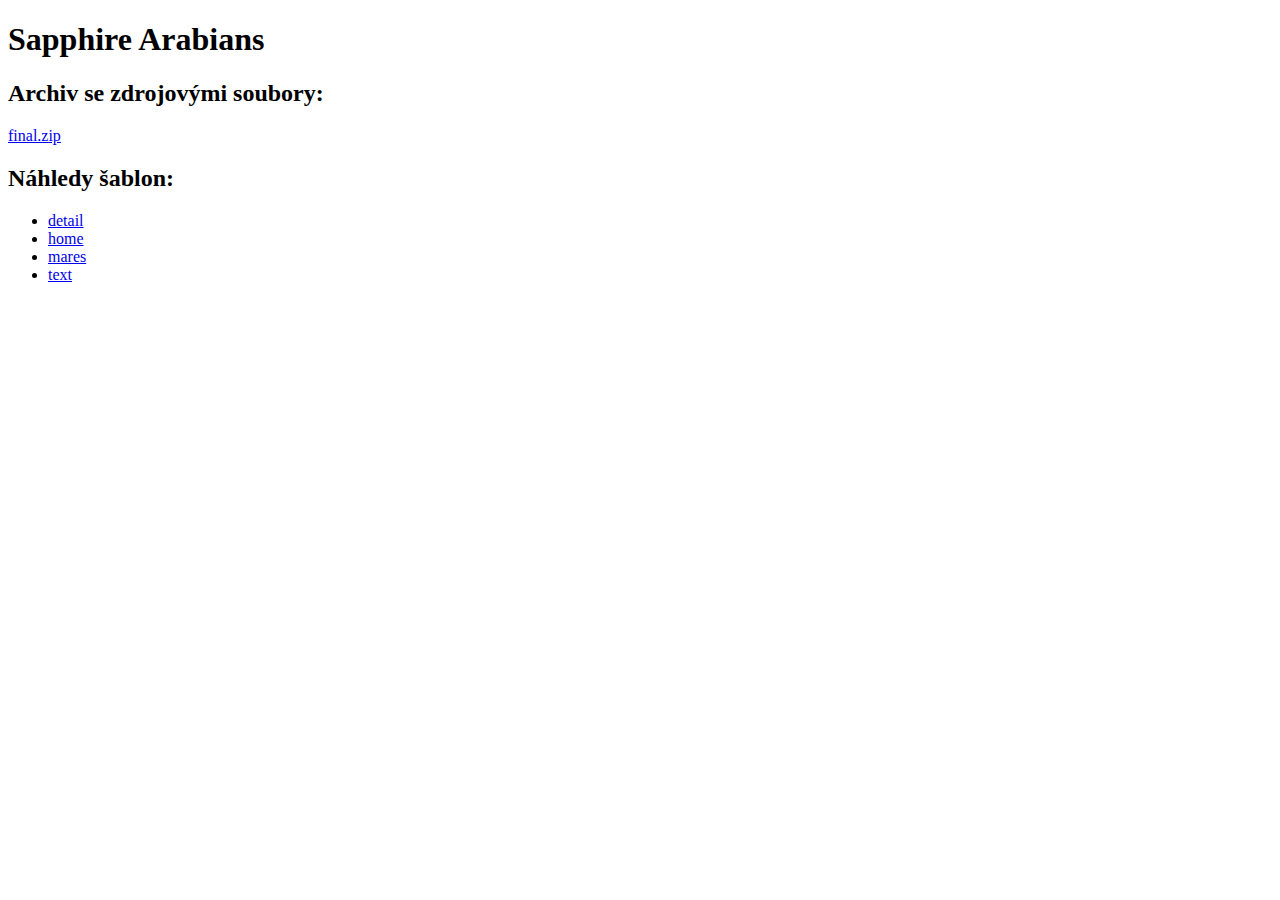
<file: index.html>
<!DOCTYPE html>
<html lang="cs">
	<head>
		<meta charset="utf-8" />
		<title>Sapphire Arabians</title>
		<meta name="description" content="" />
		<meta name="keywords" content="" />
		<meta name="author" content="" />
		<meta name="robots" content="noindex,nofollow" />
	</head>
	<body>
	
<h1>Sapphire Arabians</h1>

<h2>Archiv se zdrojovými soubory:</h2>
<a href="final.zip">final.zip</a>

<h2>Náhledy šablon:</h2>
<ul>
<li><a href="detail.html">detail</a></li>
<li><a href="home.html">home</a></li>
<li><a href="mares.html">mares</a></li>
<li><a href="text.html">text</a></li>
</ul>
		
	</body>
</html>
</file>
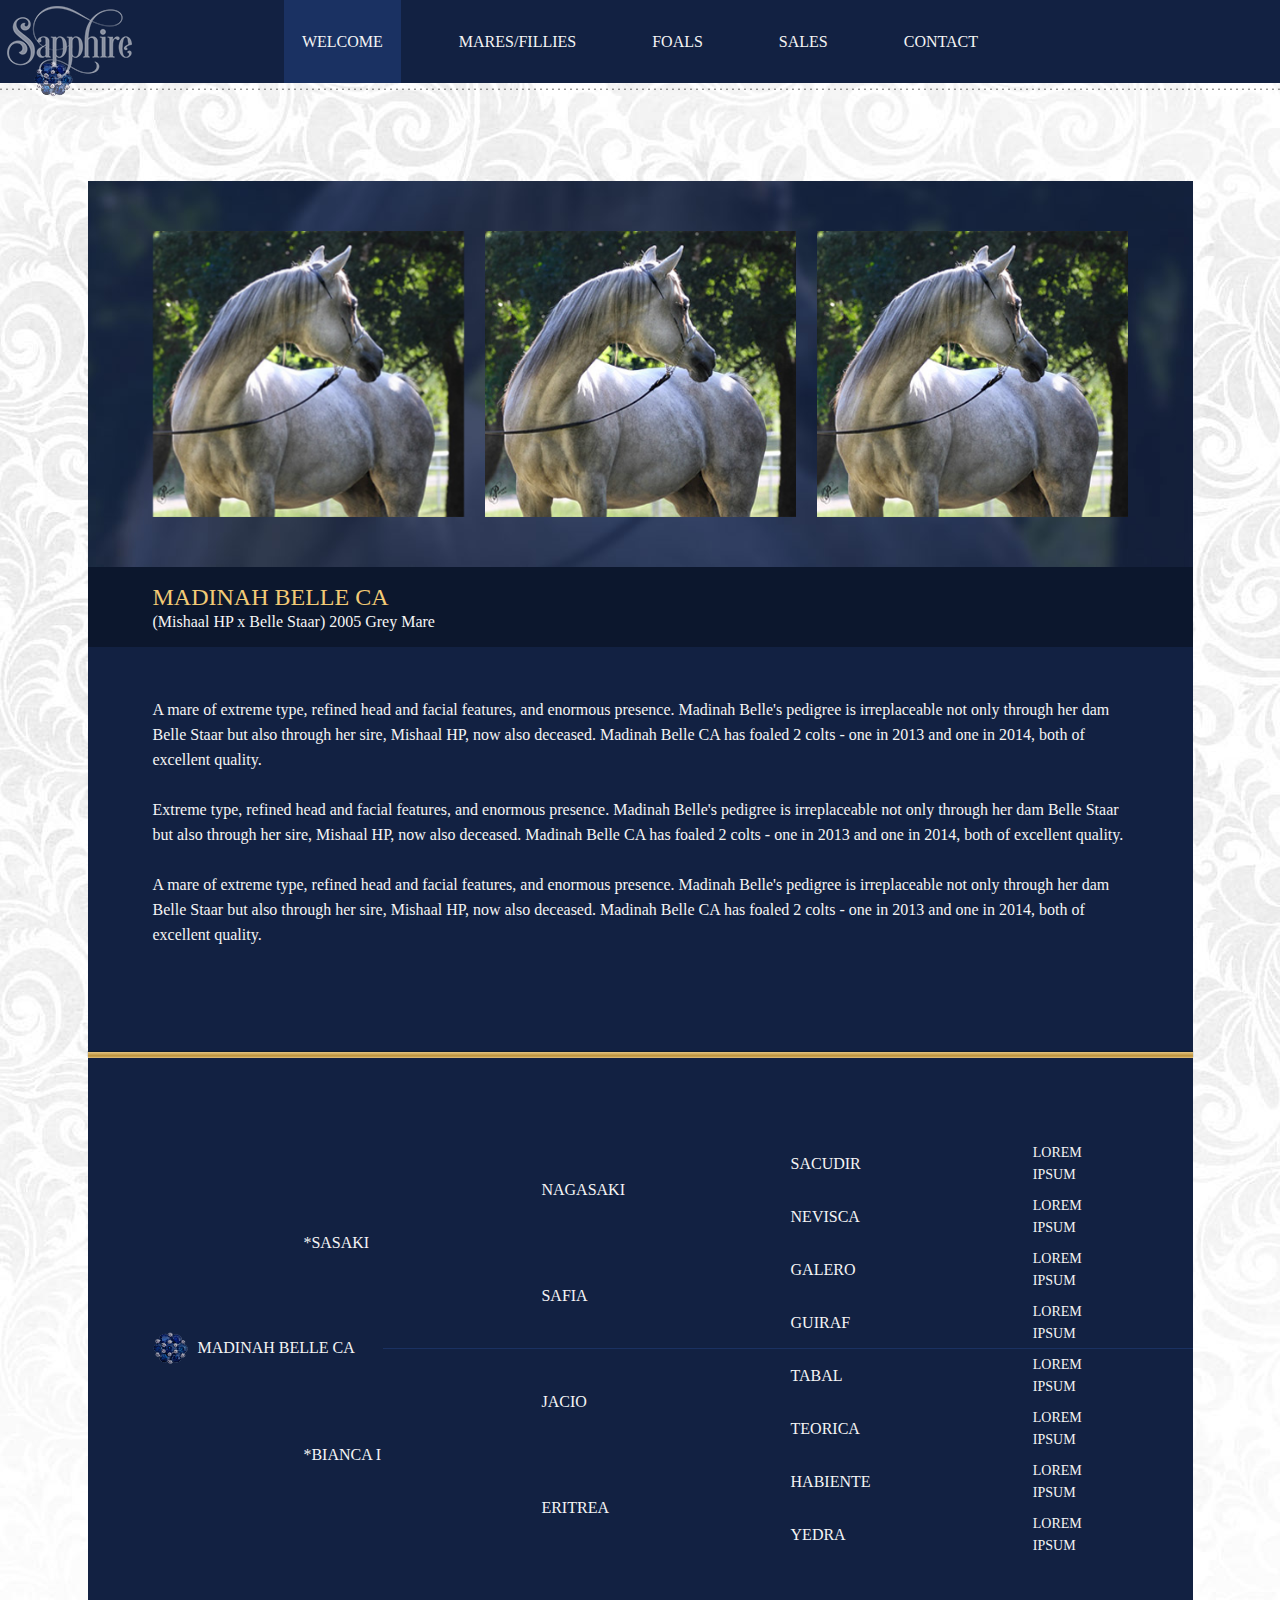
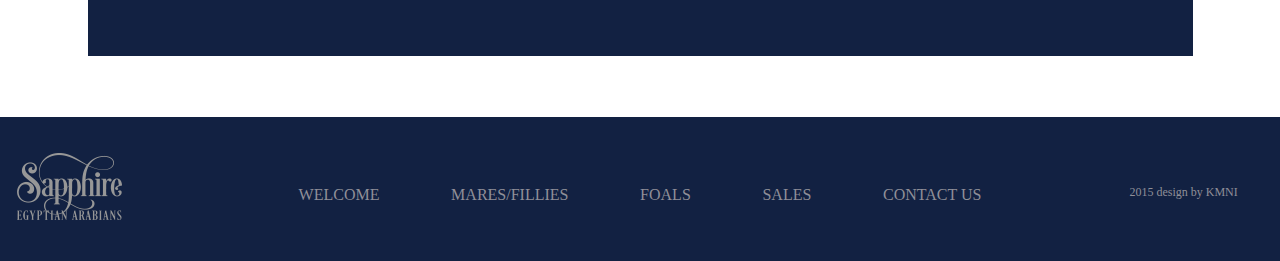
<file: detail.html>
<!DOCTYPE html>
<!--[if lt IE 7]>      <html lang="en" class="no-js ie6 lt-ie9 lt-ie8 lt-ie7"> <![endif]-->
<!--[if IE 7]>         <html lang="en" class="no-js ie7 lt-ie9 lt-ie8"> <![endif]-->
<!--[if IE 8]>         <html lang="en" class="no-js ie8 lt-ie9"> <![endif]-->
<!--[if IE 9]>         <html lang="en" class="no-js ie9"> <![endif]-->
<!--[if gt IE 9]><!--> <html lang="en" class="no-js"> <!--<![endif]-->
<head>
	<meta charset="utf-8" />
	<title>Sapphire Arabians</title>
	<meta name="description" content="" />
	<meta name="robots" content="index,follow" />

	<meta name="viewport" content="width=device-width, initial-scale=1.0" />
	
	<script>
		document.documentElement.className = document.documentElement.className.replace(/(^|\s)no-js(\s|$)/, "$1js$2");
	</script>
	
	<link href="./css/style.css" rel="stylesheet" media="screen" />
	<link href="./css/print.css" rel="stylesheet" media="print" />
	
	<!--[if lt IE 9]>
		<script src="http://html5shiv.googlecode.com/svn/trunk/html5.js"></script>
	<![endif]-->
</head>
<body class="">

<header class="pageHeader">
	<div class="inner">
		<a href="#" class="pageLogo">
			<img src="img/logo-small.png" alt="" />
		</a>
		<nav class="pageMenu">
			<ul>
				<li><a href="#" class="active">Welcome</a></li><!--
				--><li><a href="#">Mares/Fillies</a></li><!--
				--><li><a href="#">Foals</a></li><!--
				--><li><a href="#">Sales</a></li><!--
				--><li><a href="#">Contact</a></li>
			</ul>
		</nav>
		<div class="menuOpener"></div>
	</div>
</header>

<main>
	<div class="horseDetail">
		<div class="inner">
			<div class="wrap">
				<div class="photos owl-carousel" style="background-image: url(img/detail-bg.jpg)">
					<div class="photo">
						<img src="img/detail1.jpg" alt="" />
					</div>
					<div class="photo">
						<img src="img/detail1.jpg" alt="" />
					</div>
					<div class="photo">
						<img src="img/detail1.jpg" alt="" />
					</div>
					<div class="photo">
						<img src="img/detail1.jpg" alt="" />
					</div>
					<div class="photo">
						<img src="img/detail1.jpg" alt="" />
					</div>
					<div class="photo">
						<img src="img/detail1.jpg" alt="" />
					</div>
				</div>
				<div class="header">
					<h1>Madinah Belle CA</h1>
					<h2>(Mishaal HP x Belle Staar)  2005 Grey Mare</h2>
				</div>
				<div class="text formattedContent">
					<p>A mare of extreme type, refined head and facial features, and enormous presence. Madinah Belle's pedigree is irreplaceable not only through her dam Belle Staar but also through her sire, Mishaal HP, now also deceased. Madinah Belle CA has foaled 2 colts - one in 2013 and one in 2014, both of excellent quality.</p>
					<p>Extreme type, refined head and facial features, and enormous presence. Madinah Belle's pedigree is irreplaceable not only through her dam Belle Staar but also through her sire, Mishaal HP, now also deceased. Madinah Belle CA has foaled 2 colts - one in 2013 and one in 2014, both of excellent quality.</p>
					<p>A mare of extreme type, refined head and facial features, and enormous presence. Madinah Belle's pedigree is irreplaceable not only through her dam Belle Staar but also through her sire, Mishaal HP, now also deceased. Madinah Belle CA has foaled 2 colts - one in 2013 and one in 2014, both of excellent quality.</p>
				</div>
				<div class="pedigree">
					<div class="box">
						<div class="horse">Madinah Belle CA</div>
						<table>
							<tbody>
								<tr> 
									<td rowspan="8">*SASAKI</td>
									<td rowspan="4">NAGASAKI</td>
									<td rowspan="2">SACUDIR</td>
									<td class="small">LOREM</td>
								</tr>
								<tr>
									<td class="small">IPSUM</td>
								</tr>
								<tr> 
									<td rowspan="2">NEVISCA</td>
									<td class="small">LOREM</td>
								</tr>
								<tr>
									<td class="small">IPSUM</td>
								</tr>
								<tr> 
									<td rowspan="4">SAFIA</td>
									<td rowspan="2">GALERO</td>
									<td class="small">LOREM</td>
								</tr>
								<tr>
									<td class="small">IPSUM</td>
								</tr>
								<tr> 
									<td rowspan="2">GUIRAF</td>
									<td class="small">LOREM</td>
								</tr>
								<tr>
									<td class="small">IPSUM</td>
								</tr>
								<tr> 
									<td rowspan="8">*BIANCA I</td>
									<td rowspan="4">JACIO</td>
									<td rowspan="2">TABAL</td>
									<td class="small">LOREM</td>
								</tr>
								<tr>
									<td class="small">IPSUM</td>
								</tr>
								<tr> 
									<td rowspan="2">TEORICA</td>
									<td class="small">LOREM</td>
								</tr>
								<tr>
									<td class="small">IPSUM</td>
								</tr>
								<tr> 
									<td rowspan="4">ERITREA</td>
									<td rowspan="2">HABIENTE</td>
									<td class="small">LOREM</td>
								</tr>
								<tr>
									<td class="small">IPSUM</td>
								</tr>
								<tr> 
									<td rowspan="2">YEDRA</td>
									<td class="small">LOREM</td>
								</tr>
								<tr>
									<td class="small">IPSUM</td>
								</tr>
							</tbody>
						</table>
					</div>
				</div>
			</div>
		</div>
	</div>
</main>

<footer class="pageFooter">
	<div class="inner">
		<ul class="menu">
			<li><a href="#">Welcome</a></li><!--
			--><li><a href="#">Mares/Fillies</a></li><!--
			--><li><a href="#">Foals</a></li><!--
			--><li><a href="#">Sales</a></li><!--
			--><li><a href="#">Contact Us</a></li>
		</ul>
		<div class="copy">2015 design by KMNI </div>
	</div>
</footer>

<script src="./js/script.js"></script>


</body>
</html>
</file>
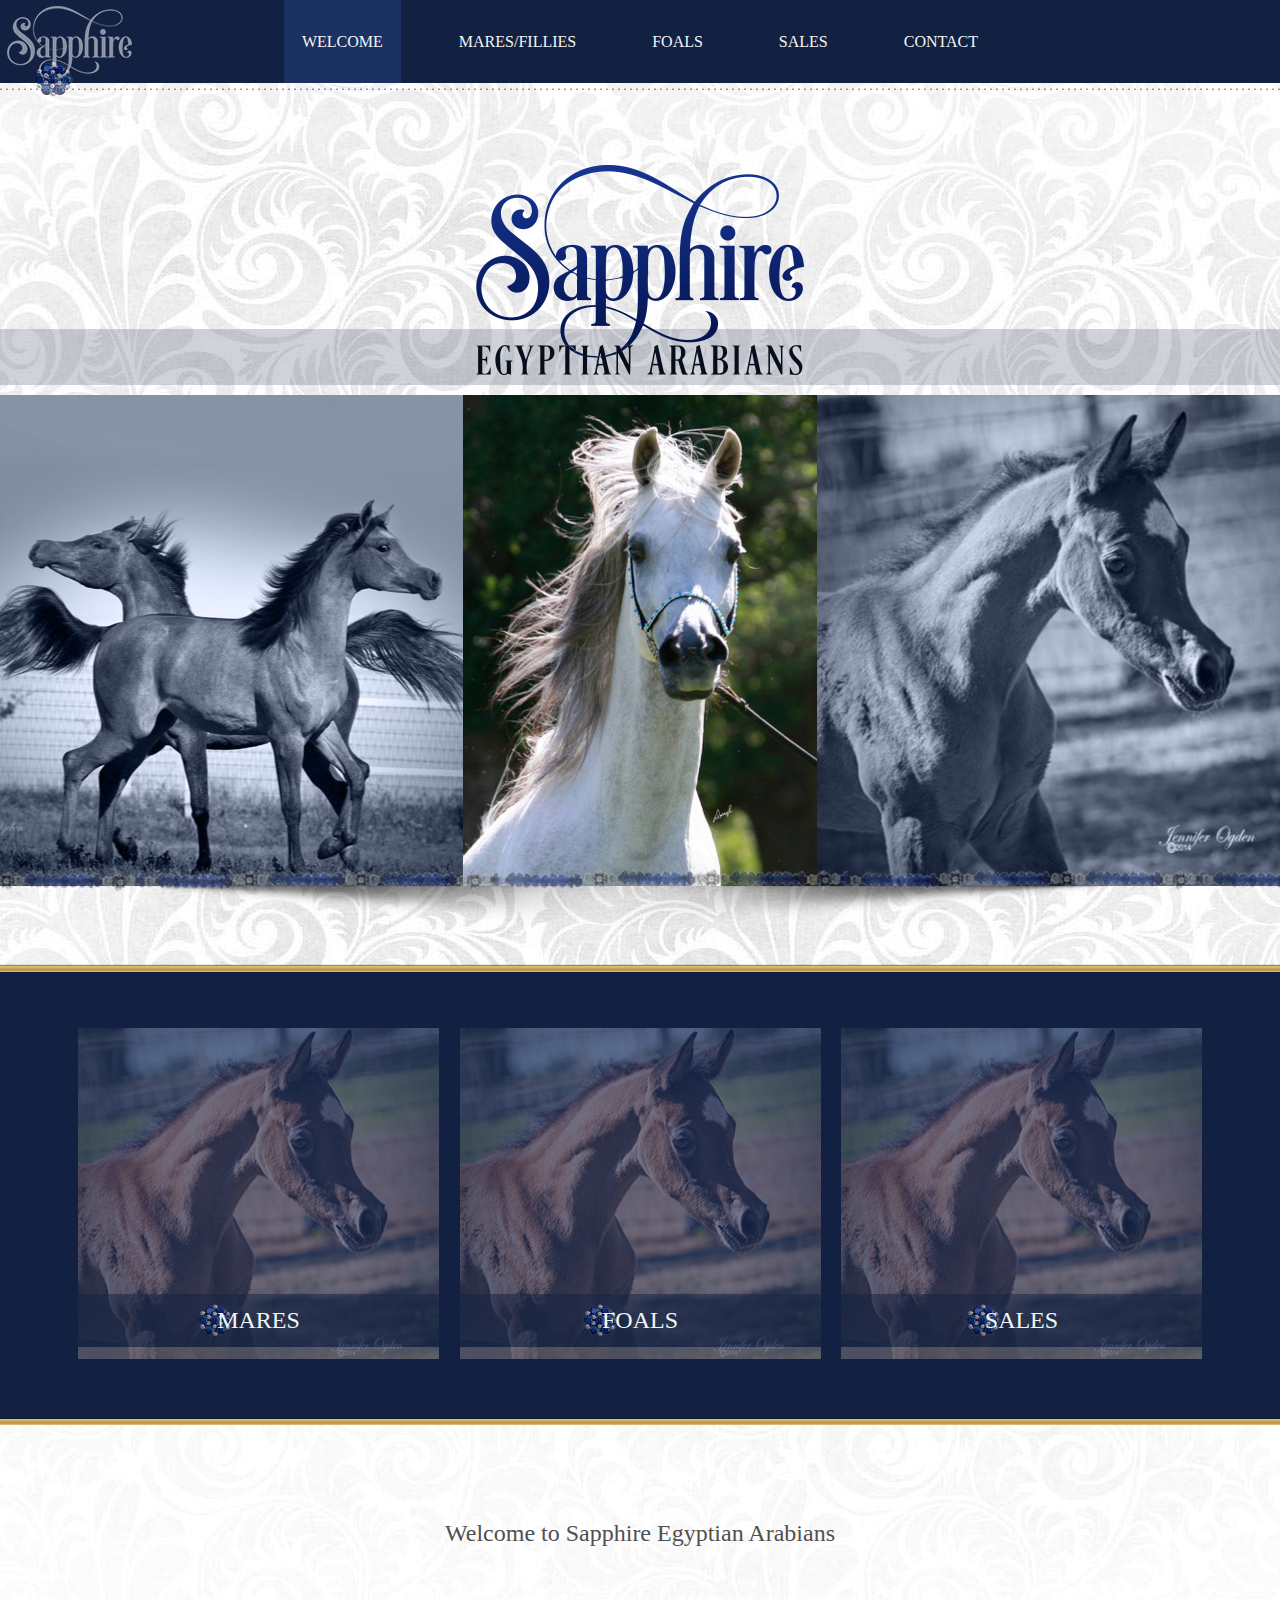
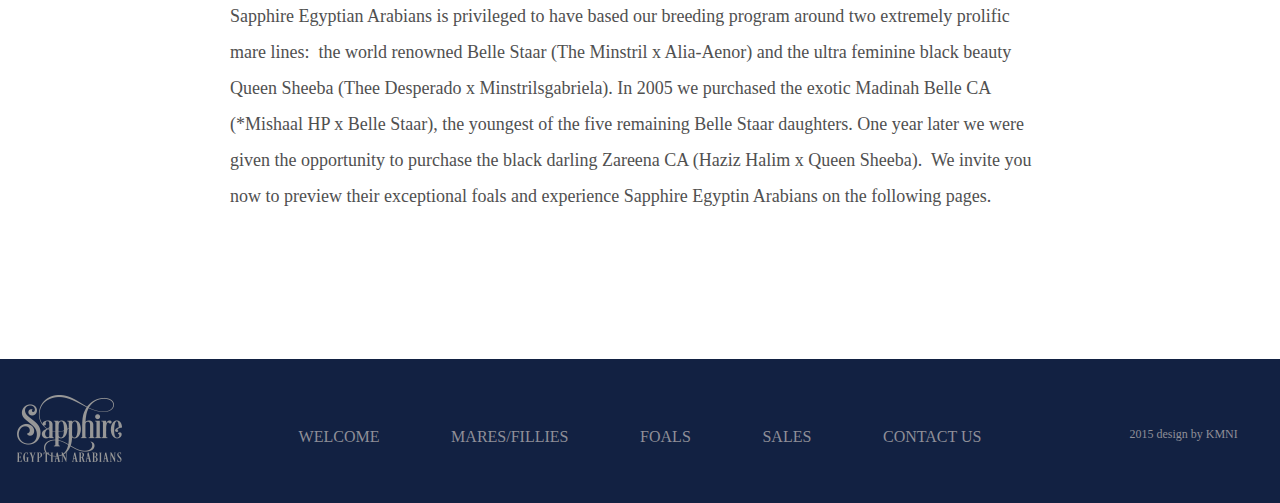
<file: home.html>
<!DOCTYPE html>
<!--[if lt IE 7]>      <html lang="en" class="no-js ie6 lt-ie9 lt-ie8 lt-ie7"> <![endif]-->
<!--[if IE 7]>         <html lang="en" class="no-js ie7 lt-ie9 lt-ie8"> <![endif]-->
<!--[if IE 8]>         <html lang="en" class="no-js ie8 lt-ie9"> <![endif]-->
<!--[if IE 9]>         <html lang="en" class="no-js ie9"> <![endif]-->
<!--[if gt IE 9]><!--> <html lang="en" class="no-js"> <!--<![endif]-->
<head>
	<meta charset="utf-8" />
	<title>Sapphire Arabians</title>
	<meta name="description" content="" />
	<meta name="robots" content="index,follow" />

	<meta name="viewport" content="width=device-width, initial-scale=1.0" />
	
	<script>
		document.documentElement.className = document.documentElement.className.replace(/(^|\s)no-js(\s|$)/, "$1js$2");
	</script>
	
	<link href="./css/style.css" rel="stylesheet" media="screen" />
	<link href="./css/print.css" rel="stylesheet" media="print" />
	
	<!--[if lt IE 9]>
		<script src="http://html5shiv.googlecode.com/svn/trunk/html5.js"></script>
	<![endif]-->
</head>
<body class="">

<header class="pageHeader">
	<div class="inner">
		<a href="#" class="pageLogo">
			<img src="img/logo-small.png" alt="" />
		</a>
		<nav class="pageMenu">
			<ul>
				<li><a href="#" class="active">Welcome</a></li><!--
				--><li><a href="#">Mares/Fillies</a></li><!--
				--><li><a href="#">Foals</a></li><!--
				--><li><a href="#">Sales</a></li><!--
				--><li><a href="#">Contact</a></li>
			</ul>
		</nav>
		<div class="menuOpener"></div>
	</div>
</header>

<main>
	<div class="homeTop">
	<div class="inner">
		<h1><span>Sapphire Egyptian Arabians</span></h1>
		<div class="images">
			<div class="left"></div>
			<div class="middle"></div>
			<div class="right"></div>
		</div>
	</div>
</div>
	<div class="homeCategories">
	<div class="inner">
		<a href="#" class="category" style="background-image: url(img/horse1.jpg);"><span><i>Mares</i></span></a><!--
		--><a href="#" class="category" style="background-image: url(img/horse1.jpg);"><span><i>Foals</i></span></a><!--
		--><a href="#" class="category" style="background-image: url(img/horse1.jpg);"><span><i>Sales</i></span></a>
	</div>
</div>
	<div class="homeAbout">
	<div class="inner">
		<div class="wrap">
			<h2>Welcome to Sapphire Egyptian Arabians</h2>
			<p>Sapphire Egyptian Arabians is privileged to have based our breeding program around two extremely prolific mare lines:  the world renowned Belle Staar (The Minstril x Alia-Aenor) and the ultra feminine black beauty Queen Sheeba (Thee Desperado x Minstrilsgabriela). In 2005 we purchased the exotic Madinah Belle CA (*Mishaal HP x Belle Staar), the youngest of the five remaining Belle Staar daughters. One year later we were given the opportunity to purchase the black darling Zareena CA (Haziz Halim x Queen Sheeba).  We invite you now to preview their exceptional foals and experience Sapphire Egyptin Arabians on the following pages.</p>
		</div>
	</div>
</div>
</main>

<footer class="pageFooter">
	<div class="inner">
		<ul class="menu">
			<li><a href="#">Welcome</a></li><!--
			--><li><a href="#">Mares/Fillies</a></li><!--
			--><li><a href="#">Foals</a></li><!--
			--><li><a href="#">Sales</a></li><!--
			--><li><a href="#">Contact Us</a></li>
		</ul>
		<div class="copy">2015 design by KMNI </div>
	</div>
</footer>

<script src="./js/script.js"></script>


</body>
</html>
</file>
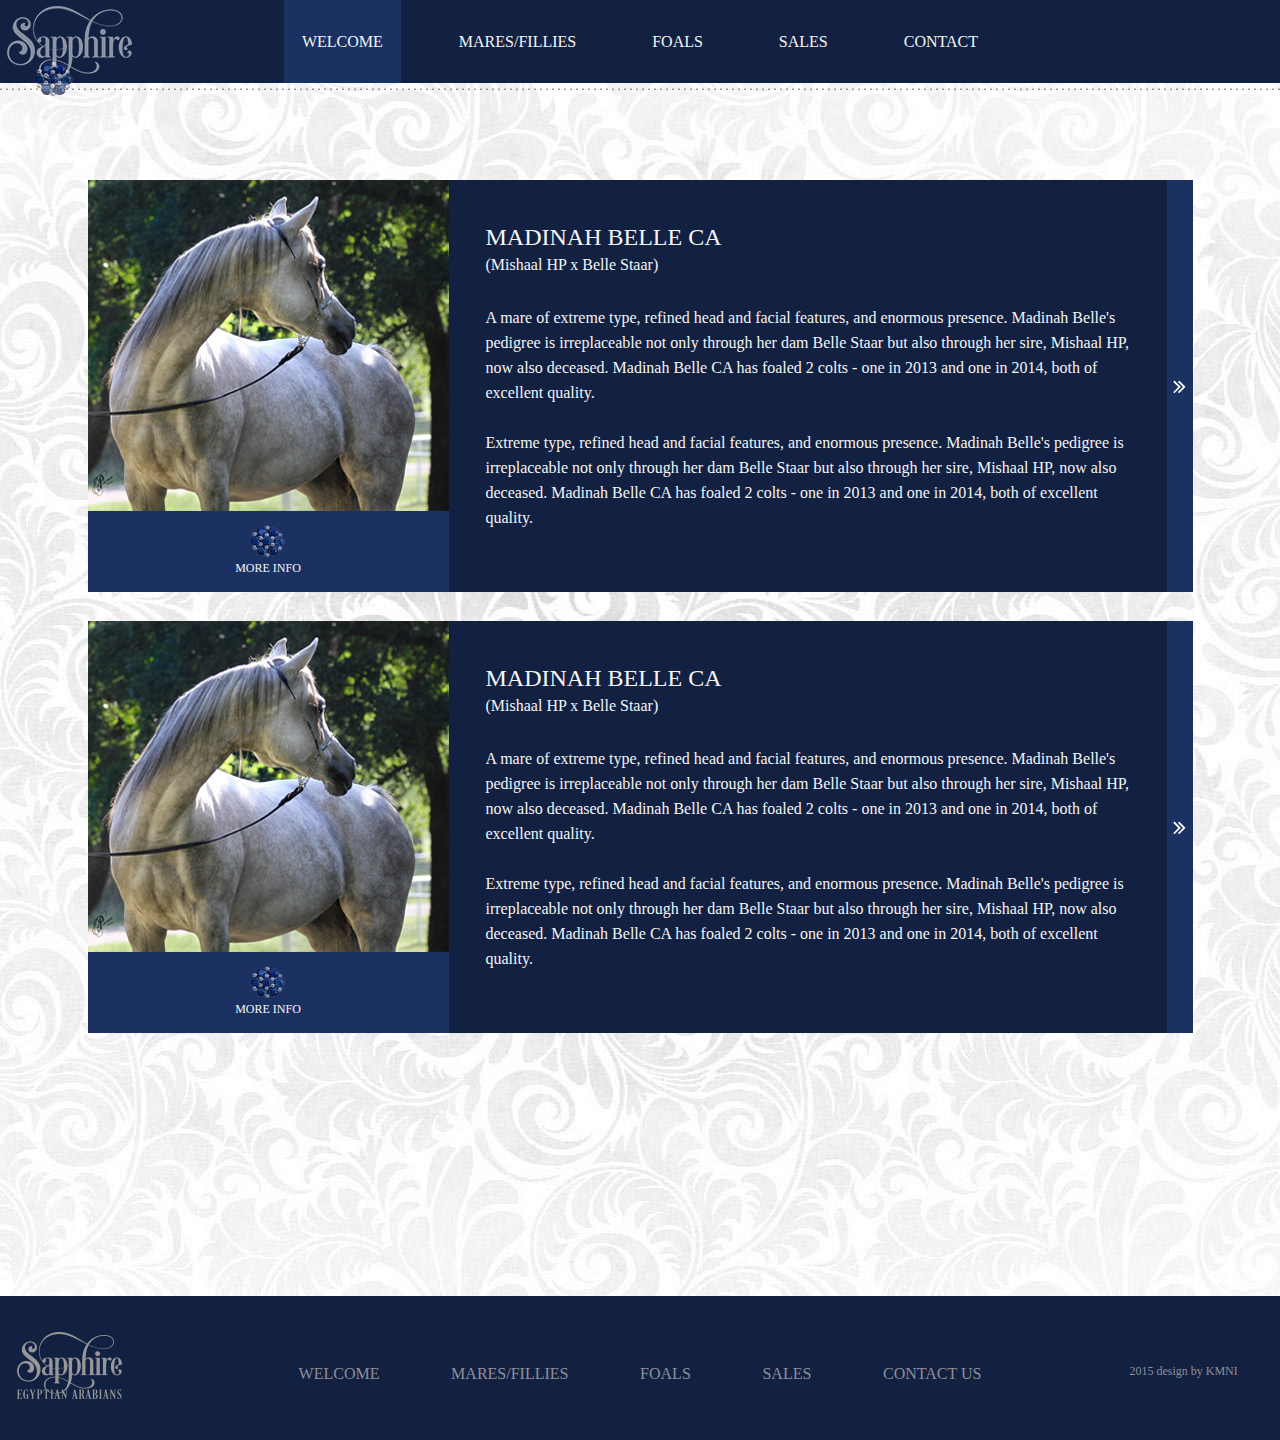
<file: mares.html>
<!DOCTYPE html>
<!--[if lt IE 7]>      <html lang="en" class="no-js ie6 lt-ie9 lt-ie8 lt-ie7"> <![endif]-->
<!--[if IE 7]>         <html lang="en" class="no-js ie7 lt-ie9 lt-ie8"> <![endif]-->
<!--[if IE 8]>         <html lang="en" class="no-js ie8 lt-ie9"> <![endif]-->
<!--[if IE 9]>         <html lang="en" class="no-js ie9"> <![endif]-->
<!--[if gt IE 9]><!--> <html lang="en" class="no-js"> <!--<![endif]-->
<head>
	<meta charset="utf-8" />
	<title>Sapphire Arabians</title>
	<meta name="description" content="" />
	<meta name="robots" content="index,follow" />

	<meta name="viewport" content="width=device-width, initial-scale=1.0" />
	
	<script>
		document.documentElement.className = document.documentElement.className.replace(/(^|\s)no-js(\s|$)/, "$1js$2");
	</script>
	
	<link href="./css/style.css" rel="stylesheet" media="screen" />
	<link href="./css/print.css" rel="stylesheet" media="print" />
	
	<!--[if lt IE 9]>
		<script src="http://html5shiv.googlecode.com/svn/trunk/html5.js"></script>
	<![endif]-->
</head>
<body class="">

<header class="pageHeader">
	<div class="inner">
		<a href="#" class="pageLogo">
			<img src="img/logo-small.png" alt="" />
		</a>
		<nav class="pageMenu">
			<ul>
				<li><a href="#" class="active">Welcome</a></li><!--
				--><li><a href="#">Mares/Fillies</a></li><!--
				--><li><a href="#">Foals</a></li><!--
				--><li><a href="#">Sales</a></li><!--
				--><li><a href="#">Contact</a></li>
			</ul>
		</nav>
		<div class="menuOpener"></div>
	</div>
</header>

<main>
	<div class="horseList">
		<div class="inner">
			<h1 class="hidden">Mares/Fillies</h1>
			
			<div class="horse">
				<div class="image">
					<img src="img/horse2.jpg" alt="" />
				</div>
				<h2>Madinah Belle CA</h2>
				<h3>(Mishaal HP x Belle Staar)</h3>
				<p>A mare of extreme type, refined head and facial features, and enormous presence. Madinah Belle's pedigree is irreplaceable not only through her dam Belle Staar but also through her sire, Mishaal HP, now also deceased. Madinah Belle CA has foaled 2 colts - one in 2013 and one in 2014, both of excellent quality.</p>
				<p>Extreme type, refined head and facial features, and enormous presence. Madinah Belle's pedigree is irreplaceable not only through her dam Belle Staar but also through her sire, Mishaal HP, now also deceased. Madinah Belle CA has foaled 2 colts - one in 2013 and one in 2014, both of excellent quality.</p>
				<a href="#" class="detail"></a>
				<a href="#" class="more"><div><span>More Info</span></div></a>
			</div>
			
			<div class="horse">
				<div class="image">
					<img src="img/horse2.jpg" alt="" />
				</div>
				<h2>Madinah Belle CA</h2>
				<h3>(Mishaal HP x Belle Staar)</h3>
				<p>A mare of extreme type, refined head and facial features, and enormous presence. Madinah Belle's pedigree is irreplaceable not only through her dam Belle Staar but also through her sire, Mishaal HP, now also deceased. Madinah Belle CA has foaled 2 colts - one in 2013 and one in 2014, both of excellent quality.</p>
				<p>Extreme type, refined head and facial features, and enormous presence. Madinah Belle's pedigree is irreplaceable not only through her dam Belle Staar but also through her sire, Mishaal HP, now also deceased. Madinah Belle CA has foaled 2 colts - one in 2013 and one in 2014, both of excellent quality.</p>
				<a href="#" class="detail"></a>
				<a href="#" class="more"><div><span>More Info</span></div></a>
			</div>
			
		</div>
	</div>
</main>

<footer class="pageFooter">
	<div class="inner">
		<ul class="menu">
			<li><a href="#">Welcome</a></li><!--
			--><li><a href="#">Mares/Fillies</a></li><!--
			--><li><a href="#">Foals</a></li><!--
			--><li><a href="#">Sales</a></li><!--
			--><li><a href="#">Contact Us</a></li>
		</ul>
		<div class="copy">2015 design by KMNI </div>
	</div>
</footer>

<script src="./js/script.js"></script>


</body>
</html>
</file>
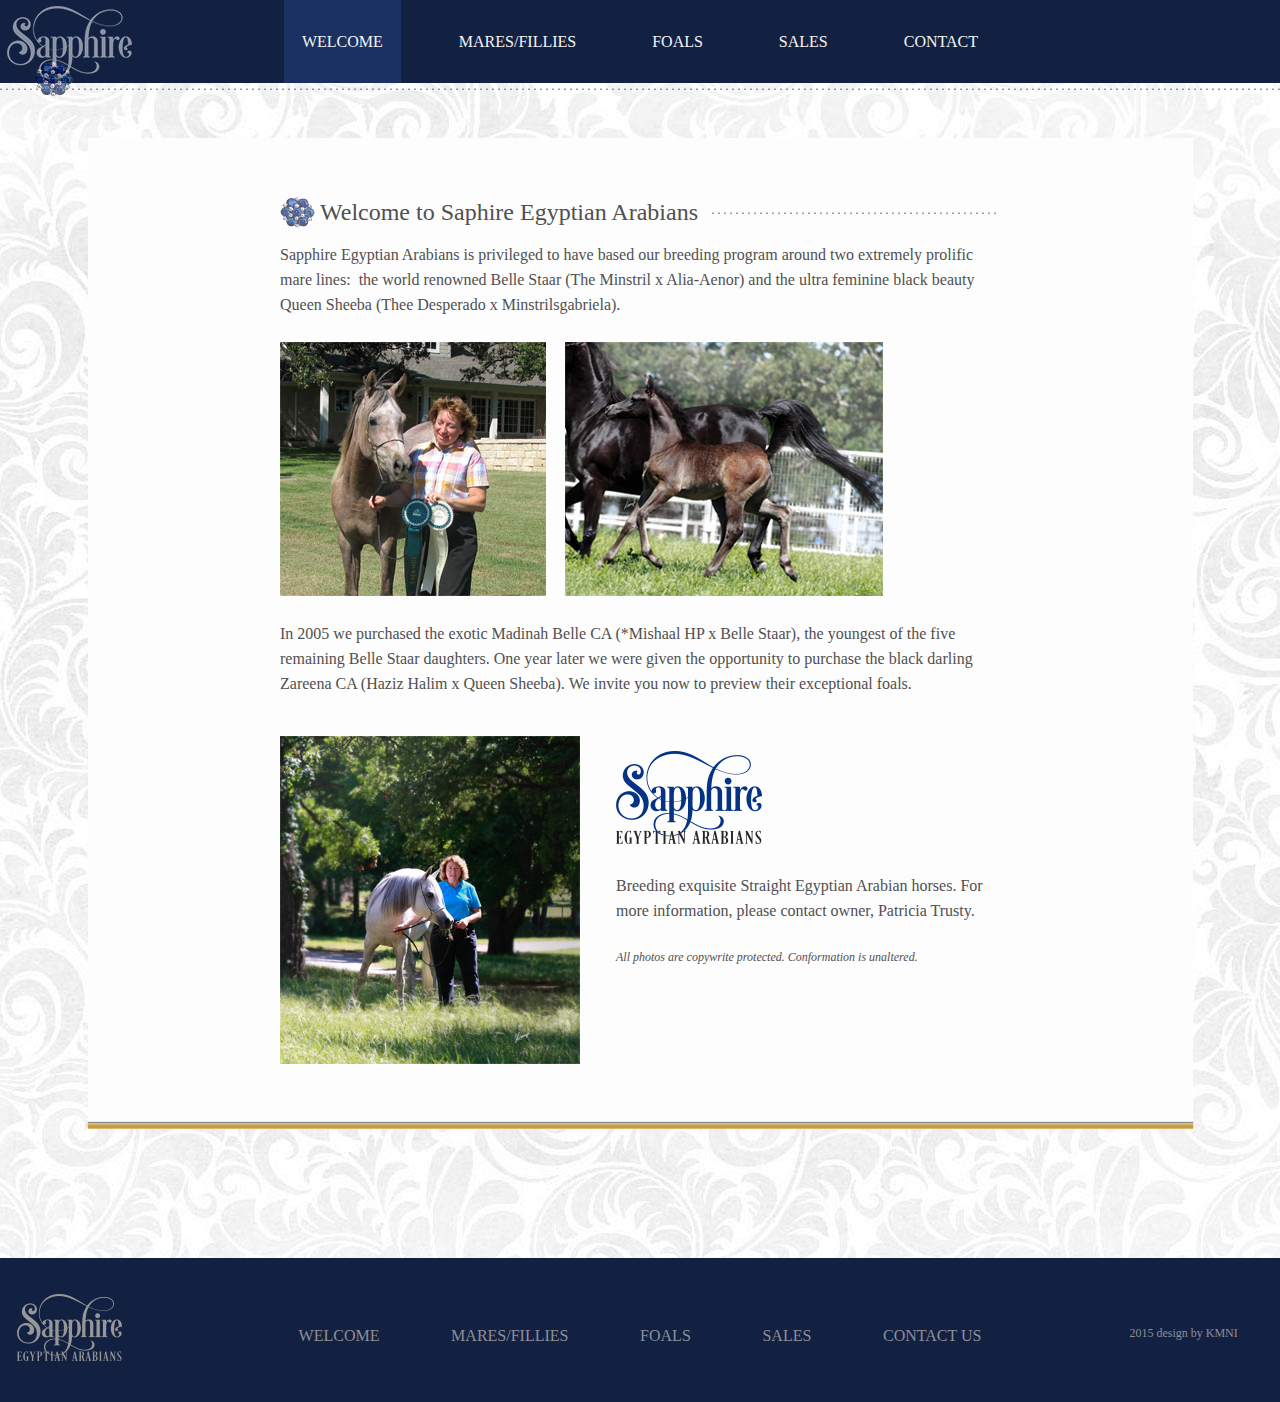
<file: text.html>
<!DOCTYPE html>
<!--[if lt IE 7]>      <html lang="en" class="no-js ie6 lt-ie9 lt-ie8 lt-ie7"> <![endif]-->
<!--[if IE 7]>         <html lang="en" class="no-js ie7 lt-ie9 lt-ie8"> <![endif]-->
<!--[if IE 8]>         <html lang="en" class="no-js ie8 lt-ie9"> <![endif]-->
<!--[if IE 9]>         <html lang="en" class="no-js ie9"> <![endif]-->
<!--[if gt IE 9]><!--> <html lang="en" class="no-js"> <!--<![endif]-->
<head>
	<meta charset="utf-8" />
	<title>Sapphire Arabians</title>
	<meta name="description" content="" />
	<meta name="robots" content="index,follow" />

	<meta name="viewport" content="width=device-width, initial-scale=1.0" />
	
	<script>
		document.documentElement.className = document.documentElement.className.replace(/(^|\s)no-js(\s|$)/, "$1js$2");
	</script>
	
	<link href="./css/style.css" rel="stylesheet" media="screen" />
	<link href="./css/print.css" rel="stylesheet" media="print" />
	
	<!--[if lt IE 9]>
		<script src="http://html5shiv.googlecode.com/svn/trunk/html5.js"></script>
	<![endif]-->
</head>
<body class="">

<header class="pageHeader">
	<div class="inner">
		<a href="#" class="pageLogo">
			<img src="img/logo-small.png" alt="" />
		</a>
		<nav class="pageMenu">
			<ul>
				<li><a href="#" class="active">Welcome</a></li><!--
				--><li><a href="#">Mares/Fillies</a></li><!--
				--><li><a href="#">Foals</a></li><!--
				--><li><a href="#">Sales</a></li><!--
				--><li><a href="#">Contact</a></li>
			</ul>
		</nav>
		<div class="menuOpener"></div>
	</div>
</header>

<main>
	<div class="textPage">
		<div class="inner">
			<div class="wrap">
				<div class="innerWrap formattedContent">
					<h1><span>Welcome to Saphire Egyptian Arabians</span></h1>
					<p>Sapphire Egyptian Arabians is privileged to have based our breeding program around two extremely prolific mare lines:  the world renowned Belle Staar (The Minstril x Alia-Aenor) and the ultra feminine black beauty Queen Sheeba (Thee Desperado x Minstrilsgabriela).</p>
					<figure>
						<img src="img/text1.jpg" alt="" />
						<img src="img/text2.jpg" alt="" />
					</figure>
					<p>In 2005 we purchased the exotic Madinah Belle CA (*Mishaal HP x Belle Staar), the youngest of the five remaining Belle Staar daughters. One year later we were given the opportunity to purchase the black darling Zareena CA (Haziz Halim x Queen Sheeba). We invite you now to preview their exceptional foals.</p>
					<figure class="left">
						<img src="img/text3.jpg" alt="" />
					</figure>
					<img src="img/logo-text.png" alt="" style="margin-top: 30px;" />
					<p>Breeding exquisite Straight Egyptian Arabian horses. For more information, please contact owner, Patricia Trusty. </p>
					<p class="small">All photos are copywrite protected. Conformation is unaltered.</p>
				</div>
			</div>
		</div>
	</div>
</main>

<footer class="pageFooter">
	<div class="inner">
		<ul class="menu">
			<li><a href="#">Welcome</a></li><!--
			--><li><a href="#">Mares/Fillies</a></li><!--
			--><li><a href="#">Foals</a></li><!--
			--><li><a href="#">Sales</a></li><!--
			--><li><a href="#">Contact Us</a></li>
		</ul>
		<div class="copy">2015 design by KMNI </div>
	</div>
</footer>

<script src="./js/script.js"></script>


</body>
</html>
</file>
<file: css/style.css>
html,body,div,span,applet,object,iframe,h1,h2,h3,h4,h5,h6,p,blockquote,pre,a,abbr,acronym,address,big,cite,code,del,dfn,em,img,ins,kbd,q,s,samp,small,strike,strong,sub,sup,tt,var,b,u,i,center,dl,dt,dd,ol,ul,li,fieldset,form,label,legend,table,caption,tbody,tfoot,thead,tr,th,td,article,aside,canvas,details,embed,figure,figcaption,footer,header,hgroup,menu,nav,output,ruby,section,summary,time,mark,audio,video,main{margin:0;padding:0;border:0;outline:0;font-size:100%;font-weight:normal;font:inherit;vertical-align:baseline}article,aside,details,figcaption,figure,footer,header,hgroup,menu,nav,section,main{display:block}body{line-height:1}ol,ul{list-style:none}blockquote,q{quotes:none}blockquote:before,blockquote:after,q:before,q:after{content:'';content:none}table{border-collapse:collapse;border-spacing:0}html{font-family:sans-serif;-ms-text-size-adjust:100%;-webkit-text-size-adjust:100%}audio,canvas,progress,video{display:inline-block;vertical-align:baseline}audio:not([controls]){display:none;height:0}[hidden],template{display:none}a{background-color:transparent}a:active,a:hover{outline:0}abbr[title]{border-bottom:1px dotted}sub,sup{font-size:75%;line-height:0;position:relative;vertical-align:baseline}sup{top:-0.5em}sub{bottom:-0.25em}svg:not(:root){overflow:hidden}button,input,optgroup,select,textarea{color:inherit;font:inherit;margin:0}button{overflow:visible}button,select{text-transform:none}button,html input[type="button"],input[type="reset"],input[type="submit"]{-webkit-appearance:button;cursor:pointer}button[disabled],html input[disabled]{cursor:default}button::-moz-focus-inner,input::-moz-focus-inner{border:0;padding:0}input{line-height:normal}input[type="number"]::-webkit-inner-spin-button,input[type="number"]::-webkit-outer-spin-button{height:auto}input[type="search"]{-webkit-appearance:textfield;-webkit-box-sizing:content-box;box-sizing:content-box}input[type="search"]::-webkit-search-cancel-button,input[type="search"]::-webkit-search-decoration{-webkit-appearance:none}textarea{overflow:auto}.owl-carousel .owl-wrapper:after{content:".";display:block;clear:both;visibility:hidden;line-height:0;height:0}.owl-carousel{display:none;position:relative;width:100%;-ms-touch-action:pan-y}.owl-carousel .owl-wrapper{display:none;position:relative;-webkit-transform:translate3d(0px, 0px, 0px)}.owl-carousel .owl-wrapper-outer{overflow:hidden;position:relative;width:100%}.owl-carousel .owl-wrapper-outer.autoHeight{-webkit-transition:height 500ms ease-in-out;transition:height 500ms ease-in-out}.owl-carousel .owl-item{float:left}.owl-controls .owl-page,.owl-controls .owl-buttons div{cursor:pointer}.owl-controls{-webkit-user-select:none;-khtml-user-select:none;-moz-user-select:none;-ms-user-select:none;user-select:none;-webkit-tap-highlight-color:transparent}.grabbing{cursor:url(grabbing.png) 8 8,move}.owl-carousel .owl-wrapper,.owl-carousel .owl-item{-webkit-backface-visibility:hidden;-moz-backface-visibility:hidden;-ms-backface-visibility:hidden;-webkit-transform:translate3d(0, 0, 0);-moz-transform:translate3d(0, 0, 0);-ms-transform:translate3d(0, 0, 0)}.owl-origin{-webkit-perspective:1200px;-webkit-perspective-origin-x:50%;-webkit-perspective-origin-y:50%;-moz-perspective:1200px;-moz-perspective-origin-x:50%;-moz-perspective-origin-y:50%;-webkit-perspective:1200px;perspective:1200px}.owl-fade-out{z-index:10;-webkit-animation:fadeOut .7s both ease;animation:fadeOut .7s both ease}.owl-fade-in{-webkit-animation:fadeIn .7s both ease;animation:fadeIn .7s both ease}.owl-backSlide-out{-webkit-animation:backSlideOut 1s both ease;animation:backSlideOut 1s both ease}.owl-backSlide-in{-webkit-animation:backSlideIn 1s both ease;animation:backSlideIn 1s both ease}.owl-goDown-out{-webkit-animation:scaleToFade .7s ease both;animation:scaleToFade .7s ease both}.owl-goDown-in{-webkit-animation:goDown .6s ease both;animation:goDown .6s ease both}.owl-fadeUp-in{-webkit-animation:scaleUpFrom .5s ease both;animation:scaleUpFrom .5s ease both}.owl-fadeUp-out{-webkit-animation:scaleUpTo .5s ease both;animation:scaleUpTo .5s ease both}@-webkit-keyframes empty{0%{opacity:1}}@keyframes empty{0%{opacity:1}}@-webkit-keyframes fadeIn{0%{opacity:0}100%{opacity:1}}@keyframes fadeIn{0%{opacity:0}100%{opacity:1}}@-webkit-keyframes fadeOut{0%{opacity:1}100%{opacity:0}}@keyframes fadeOut{0%{opacity:1}100%{opacity:0}}@-webkit-keyframes backSlideOut{25%{opacity:.5;-webkit-transform:translateZ(-500px)}75%{opacity:.5;-webkit-transform:translateZ(-500px) translateX(-200%)}100%{opacity:.5;-webkit-transform:translateZ(-500px) translateX(-200%)}}@keyframes backSlideOut{25%{opacity:.5;-webkit-transform:translateZ(-500px);transform:translateZ(-500px)}75%{opacity:.5;-webkit-transform:translateZ(-500px) translateX(-200%);transform:translateZ(-500px) translateX(-200%)}100%{opacity:.5;-webkit-transform:translateZ(-500px) translateX(-200%);transform:translateZ(-500px) translateX(-200%)}}@-webkit-keyframes backSlideIn{0%, 25%{opacity:.5;-webkit-transform:translateZ(-500px) translateX(200%)}75%{opacity:.5;-webkit-transform:translateZ(-500px)}100%{opacity:1;-webkit-transform:translateZ(0) translateX(0)}}@keyframes backSlideIn{0%, 25%{opacity:.5;-webkit-transform:translateZ(-500px) translateX(200%);transform:translateZ(-500px) translateX(200%)}75%{opacity:.5;-webkit-transform:translateZ(-500px);transform:translateZ(-500px)}100%{opacity:1;-webkit-transform:translateZ(0) translateX(0);transform:translateZ(0) translateX(0)}}@-webkit-keyframes scaleToFade{to{opacity:0;-webkit-transform:scale(0.8)}}@keyframes scaleToFade{to{opacity:0;-webkit-transform:scale(0.8);transform:scale(0.8)}}@-webkit-keyframes goDown{from{-webkit-transform:translateY(-100%)}}@keyframes goDown{from{-webkit-transform:translateY(-100%);transform:translateY(-100%)}}@-webkit-keyframes scaleUpFrom{from{opacity:0;-webkit-transform:scale(1.5)}}@keyframes scaleUpFrom{from{opacity:0;-webkit-transform:scale(1.5);transform:scale(1.5)}}@-webkit-keyframes scaleUpTo{to{opacity:0;-webkit-transform:scale(1.5)}}@keyframes scaleUpTo{to{opacity:0;-webkit-transform:scale(1.5);transform:scale(1.5)}}*,*:before,*:after{-webkit-box-sizing:border-box;box-sizing:border-box}html{font-size:10px;background:#fff url("../img/bg.jpg") no-repeat 50% 0}body{padding-top:83px;line-height:1.25;font-family:Georgia, 'Times New Roman', serif;color:#505050}b,strong{font-weight:bold}i,em{font-style:italic}a{color:inherit;text-decoration:none}.clear{clear:both}.hidden{position:absolute;top:-9999px;left:-9999px}.inner{max-width:1300px;margin:0 auto;position:relative}.pageHeader{background-color:#122142;position:relative;position:fixed;top:0;left:0;z-index:99;width:100%}.pageHeader:after{content:'';position:absolute;bottom:-7px;left:0;width:100%;height:2px;background:url("../img/dots.png") repeat-x 0 0}.pageHeader .inner{height:83px}.pageLogo{position:absolute;top:6px;left:7px}.pageLogo img{display:block}.pageMenu{text-align:center}.pageMenu li{display:inline-block}.pageMenu a{display:inline-block;color:#f5f5f5;font-size:1.6rem;font-size:16px;text-transform:uppercase;line-height:83px;padding:0 18px;margin:0 20px;-webkit-transition:background-color .2s;transition:background-color .2s}.pageMenu a:hover,.pageMenu a.active{background-color:#1a3162}.menuOpener{display:none;position:absolute;top:15px;right:15px;width:53px;height:53px;background:url("../img/ico-hamburger.png") no-repeat 50% 50%}.homeTop{margin-top:82px}.homeTop .inner{padding-top:164px;padding-bottom:80px}.homeTop h1{height:56px;width:100%;background-color:rgba(18,33,66,0.2);position:relative}.homeTop h1:before{content:'';position:absolute;top:-164px;left:50%;margin-left:-164px;width:328px;height:210px;background:url("../img/logo.png") no-repeat 0 0;background-size:contain}.homeTop h1 span{position:absolute;top:-9999px;left:-9999px}.homeTop .images{*zoom:1;margin-top:10px;position:relative}.homeTop .images:before,.homeTop .images:after{content:"";display:table}.homeTop .images:after{clear:both}.homeTop .images:before{content:'';width:100%;height:58px;position:absolute;bottom:-41px;left:0;background:url("../img/shadow.png") repeat-x 50% 0}.homeTop .images .left,.homeTop .images .middle,.homeTop .images .right{height:491px;float:left;background-position:50% 50%;background-size:cover}.homeTop .images .left,.homeTop .images .right{width:36.15%}.homeTop .images .middle{width:27.7%}.homeTop .images .left{background-image:url("../img/home1.jpg")}.homeTop .images .middle{background-image:url("../img/home2.jpg")}.homeTop .images .right{background-image:url("../img/home3.jpg")}.homeCategories{background-color:#122142;position:relative}.homeCategories:after,.homeCategories:before{content:'';position:absolute;top:0;left:0;width:100%;height:6px;-webkit-box-shadow:0 -1px 1px rgba(13,25,23,0.5);box-shadow:0 -1px 1px rgba(13,25,23,0.5);background:#e5c480;background:-webkit-gradient(linear, left top, left bottom, color-stop(0%, #e5c480), color-stop(66%, #ba9038), color-stop(100%, #e5c480));background:-webkit-linear-gradient(top, #e5c480 0%, #ba9038 66%, #e5c480 100%);background:-webkit-gradient(linear, left top, left bottom, from(#e5c480), color-stop(66%, #ba9038), to(#e5c480));background:linear-gradient(to bottom, #e5c480 0%, #ba9038 66%, #e5c480 100%);filter:progid:DXImageTransform.Microsoft.gradient( startColorstr='#e5c480', endColorstr='#e5c480',GradientType=0 )}.homeCategories:after{top:auto;bottom:0}.homeCategories .inner{text-align:center;padding-top:62px;padding-bottom:66px}.homeCategories .category{display:inline-block;width:31.73%;max-width:361px;height:331px;margin:0 .8%;background-size:cover;background-position:50% 50%;padding-top:266px;position:relative}.homeCategories .category:before{content:'';width:100%;height:12px;background-color:rgba(131,126,126,0.44);position:absolute;bottom:0;left:0;z-index:8}.homeCategories .category:after{content:'';width:100%;height:100%;background-color:rgba(26,49,98,0.62);position:absolute;bottom:0;left:0;z-index:7;-webkit-transition:opacity .2s;transition:opacity .2s}.homeCategories .category span{display:block;width:100%;height:53px;background-color:rgba(18,33,66,0.5);position:relative;z-index:9}.homeCategories .category i{position:relative;z-index:10;font-size:24px;font-size:2.4rem;font-style:normal;color:#f5f5f5;text-transform:uppercase;line-height:53px}.homeCategories .category i:before{content:'';width:36px;height:32px;background:url("../img/jewel.png") no-repeat 0 0;position:absolute;top:50%;left:-19px;z-index:-1;margin-top:-16px}.homeCategories .category:hover:after{opacity:0}.homeAbout .inner{padding-top:93px;padding-bottom:145px}.homeAbout .wrap{max-width:850px;margin:0 auto;padding:0 15px}.homeAbout h2{font-size:24px;font-size:2.4rem;text-align:center;margin-bottom:50px}.homeAbout p{font-size:18px;font-size:1.8rem;line-height:2em}.pageFooter{background-color:#122142}.pageFooter .inner{padding-top:68px;padding-bottom:56px}.pageFooter .inner:before{content:'';position:absolute;top:36px;left:17px;width:105px;height:67px;background:url("../img/logo-footer.png") no-repeat 0 0}.pageFooter .menu{text-align:center}.pageFooter .menu li{display:inline-block;margin:0 2.8%}.pageFooter .menu a{color:#8f8f98;font-size:16px;font-size:1.6rem;text-transform:uppercase}.pageFooter .menu a:hover{text-decoration:underline}.pageFooter .copy{position:absolute;top:68px;right:3.3%;font-size:12px;font-size:1.2rem;color:#8f8f98}.horseList .inner{padding-top:97px;padding-bottom:234px}.horseList .horse{min-height:412px;max-width:1105px;background-color:#122142;margin:0 auto 29px;padding:42px 50px 30px 398px;position:relative;color:#f5f5f5}.horseList .horse .image{position:absolute;top:0;left:0;z-index:3;width:361px}.horseList .horse .image img{display:block;max-width:100%}.horseList .horse .more{position:absolute;top:0;left:0;z-index:2;padding-top:331px;height:100%;width:361px;text-align:center;vertical-align:middle;background-color:#1a3162;-webkit-transition:background-color .2s;transition:background-color .2s}.horseList .horse .more:hover{background-color:#122142}.horseList .horse .more div{position:relative;height:100%}.horseList .horse .more span{display:block;width:100%;height:53px;position:absolute;top:0;bottom:0;left:0;right:0;margin:auto;font-size:12px;font-size:1.2rem;color:#f5f5f5;text-transform:uppercase;padding-top:36px}.horseList .horse .more span:before{content:'';position:absolute;top:0;left:50%;width:36px;height:32px;background:url("../img/jewel.png") no-repeat 0 0;margin-left:-18px}.horseList .horse .detail{position:absolute;top:0;right:0;width:26px;height:100%;background:#1a3162 url("../img/arrows-right.png") no-repeat 50% 50%;-webkit-transition:background-color .2s;transition:background-color .2s}.horseList .horse .detail:hover{background-color:#122142}.horseList .horse h2{font-size:24px;font-size:2.4rem;margin-bottom:3px;text-transform:uppercase}.horseList .horse h3{font-size:16px;font-size:1.6rem;margin-bottom:30px}.horseList .horse p{margin:1.5625em 0;font-size:16px;font-size:1.6rem;line-height:1.5625em}.horseDetail{color:#f5f5f5}.horseDetail .inner{padding-top:98px;padding-bottom:61px}.horseDetail .wrap{margin:0 auto;max-width:1105px;background-color:#122142}.horseDetail .header,.horseDetail .text{padding-left:65px;padding-right:65px}.horseDetail .photos{*zoom:1;background-size:cover;background-position:50% 50%;padding:50px 55px}.horseDetail .photos:before,.horseDetail .photos:after{content:"";display:table}.horseDetail .photos:after{clear:both}.horseDetail .photos .photo{padding-left:10px;padding-right:10px}.horseDetail .photos img{display:block;max-width:100%}.horseDetail .header{background-color:#0c172d;padding-top:15px;padding-bottom:15px}.horseDetail .header h1{color:#f2ca75;font-size:24px;font-size:2.4rem;text-transform:uppercase}.horseDetail .header h2{font-size:16px;font-size:1.6rem}.horseDetail .text{padding-top:50px;padding-bottom:105px}.horseDetail .pedigree{padding-left:65px;padding-top:90px;padding-bottom:90px;text-transform:uppercase;position:relative}.horseDetail .pedigree:before{content:'';position:absolute;top:0;left:0;width:100%;height:6px;-webkit-box-shadow:0 -1px 1px rgba(13,25,23,0.5);box-shadow:0 -1px 1px rgba(13,25,23,0.5);background:#e5c480;background:-webkit-gradient(linear, left top, left bottom, color-stop(0%, #e5c480), color-stop(66%, #ba9038), color-stop(100%, #e5c480));background:-webkit-linear-gradient(top, #e5c480 0%, #ba9038 66%, #e5c480 100%);background:-webkit-gradient(linear, left top, left bottom, from(#e5c480), color-stop(66%, #ba9038), to(#e5c480));background:linear-gradient(to bottom, #e5c480 0%, #ba9038 66%, #e5c480 100%);filter:progid:DXImageTransform.Microsoft.gradient( startColorstr='#e5c480', endColorstr='#e5c480',GradientType=0 )}.horseDetail .pedigree .box{width:100%;overflow:auto;position:relative;padding-left:12.3%}.horseDetail .pedigree .box:before{content:'';width:100%;height:1px;position:absolute;top:50%;left:0;background-color:#1a3162;margin-top:-6px}.horseDetail .pedigree table{width:100%}.horseDetail .pedigree table td{vertical-align:middle;font-size:16px;font-size:1.6rem;padding:2px 23px;white-space:nowrap;text-transform:uppercase}.horseDetail .pedigree table td.small{font-size:14px;font-size:1.4rem}.horseDetail .pedigree table tr:nth-child(2n) td{padding-bottom:12px}.horseDetail .pedigree table tr:nth-child(2n+1) td:nth-last-child(n+2){padding-bottom:12px}.horseDetail .pedigree .horse{position:absolute;top:50%;left:0;font-size:16px;font-size:1.6rem;line-height:32px;height:32px;margin-top:-22px;padding-left:45px;padding-right:28px;background-color:#122142;text-transform:uppercase}.horseDetail .pedigree .horse:before{content:'';position:absolute;top:0;left:0;width:36px;height:32px;background:url("../img/jewel.png") no-repeat 0 0}.formattedContent{*zoom:1}.formattedContent:before,.formattedContent:after{content:"";display:table}.formattedContent:after{clear:both}.formattedContent>*:first-child{margin-top:0 !important}.formattedContent>*:last-child{margin-bottom:0 !important}.formattedContent h1{font-size:24px;font-size:2.4rem;position:relative;padding:1px 0 5px 40px;margin-bottom:10px}.formattedContent h1 span{position:relative;z-index:3;background-color:#fdfdfd;padding-right:12px}.formattedContent h1:before{content:'';position:absolute;top:0;left:0;width:36px;height:32px;background:url("../img/jewel.png") no-repeat 0 0}.formattedContent h1:after{content:'';position:absolute;top:16px;right:0;z-index:2;width:80%;height:2px;background:url("../img/dots.png") repeat-x 100% 0}.formattedContent h2{font-size:20px;font-size:2rem;margin:50px 0 30px}.formattedContent h3{font-size:18px;font-size:1.8rem;margin:40px 0 30px}.formattedContent p{font-size:16px;font-size:1.6rem;line-height:1.5625;margin:1.5625em 0}.formattedContent p.strong{font-weight:700}.formattedContent p.small{font-size:12px;font-size:1.2rem;font-style:italic}.formattedContent p a{text-decoration:underline}.formattedContent p a:hover{text-decoration:none}.formattedContent figure{margin:25px 0;*zoom:1}.formattedContent figure:before,.formattedContent figure:after{content:"";display:table}.formattedContent figure:after{clear:both}.formattedContent figure img{max-width:100%;display:block;float:left;margin-right:19px}.formattedContent figure.left,.formattedContent figure.right{max-width:50%;margin-top:15px;margin-bottom:15px}.formattedContent figure.left img,.formattedContent figure.right img{float:none;margin:0}.formattedContent figure.left{float:left;margin-right:5%}.formattedContent figure.right{float:right;margin-left:5%}.formattedContent ol,.formattedContent ul{margin:25px 0}.formattedContent ol li,.formattedContent ul li{font-size:16px;font-size:1.6rem;line-height:1.5625}.formattedContent ol li:first-child,.formattedContent ul li:first-child{margin-top:0}.formattedContent ol li:last-child,.formattedContent ul li:last-child{margin-bottom:0}.formattedContent ul{margin-left:25px}.formattedContent ul li{list-style:disc;padding-left:5px}.formattedContent ol{margin-left:30px}.formattedContent ol li{list-style:decimal}.formattedContent h1+figure,.formattedContent h1+ul,.formattedContent h1+ol,.formattedContent h1+table,.formattedContent h1+h2,.formattedContent h1+h3,.formattedContent h1+h4,.formattedContent h1+p,.formattedContent h2+figure,.formattedContent h2+ul,.formattedContent h2+ol,.formattedContent h2+table,.formattedContent h2+h2,.formattedContent h2+h3,.formattedContent h2+h4,.formattedContent h2+p,.formattedContent h3+figure,.formattedContent h3+ul,.formattedContent h3+ol,.formattedContent h3+table,.formattedContent h3+h2,.formattedContent h3+h3,.formattedContent h3+h4,.formattedContent h3+p,.formattedContent h4+figure,.formattedContent h4+ul,.formattedContent h4+ol,.formattedContent h4+table,.formattedContent h4+h2,.formattedContent h4+h3,.formattedContent h4+h4,.formattedContent h4+p{margin-top:0}.textPage .inner{padding-top:55px;padding-bottom:129px}.textPage .wrap{max-width:1105px;margin:0 auto;padding:58px 15px 50px;background-color:#fdfdfd;position:relative}.textPage .wrap:before{content:'';position:absolute;bottom:0;left:0;width:100%;height:6px;-webkit-box-shadow:0 -1px 1px rgba(13,25,23,0.5);box-shadow:0 -1px 1px rgba(13,25,23,0.5);background:#e5c480;background:-webkit-gradient(linear, left top, left bottom, color-stop(0%, #e5c480), color-stop(66%, #ba9038), color-stop(100%, #e5c480));background:-webkit-linear-gradient(top, #e5c480 0%, #ba9038 66%, #e5c480 100%);background:-webkit-gradient(linear, left top, left bottom, from(#e5c480), color-stop(66%, #ba9038), to(#e5c480));background:linear-gradient(to bottom, #e5c480 0%, #ba9038 66%, #e5c480 100%);filter:progid:DXImageTransform.Microsoft.gradient( startColorstr='#e5c480', endColorstr='#e5c480',GradientType=0 )}.textPage .innerWrap{max-width:720px;margin:0 auto}@media only screen and (max-width: 1100px){.pageMenu a{margin-left:0;margin-right:0}.homeTop .images .left,.homeTop .images .middle,.homeTop .images .right{height:415px}.pageFooter .menu li{margin-left:1%;margin-right:1%}}@media only screen and (max-width: 900px){.pageMenu{text-align:right}.homeTop .images .left,.homeTop .images .middle,.homeTop .images .right{height:340px}.homeCategories .category{height:260px;padding-top:195px}.pageFooter .inner{padding-top:25px;padding-bottom:25px}.pageFooter .inner:before{display:none}.pageFooter .copy{position:static;text-align:center;margin-top:18px}.homeAbout .inner{padding-top:60px;padding-bottom:60px}.horseDetail .header,.horseDetail .text{padding-left:15px;padding-right:15px}.horseDetail .photos{padding:15px 5px}.horseDetail .pedigree{padding-left:15px;padding-right:15px}}@media only screen and (max-width: 768px){.menuOpener{display:block}.pageMenu{display:none;position:absolute;top:83px;right:0;z-index:99;text-align:center;background-color:#122142;padding-bottom:10px}.pageMenu li{display:block}.pageMenu a{display:block;line-height:normal;padding:10px 20px}.homeTop .images .left,.homeTop .images .middle,.homeTop .images .right{height:240px}.homeCategories .category{height:200px;padding-top:135px}.textPage .inner{padding-bottom:0}.textPage .wrap{padding-top:30px;padding-bottom:30px}.textPage .wrap:before{display:none}body{padding-top:0}.pageHeader{position:static}.horseList .inner{padding-top:55px;padding-bottom:30px}.horseList .horse{padding-top:30px;padding-left:15px;padding-right:41px;padding-bottom:5px;*zoom:1}.horseList .horse:before,.horseList .horse:after{content:"";display:table}.horseList .horse:after{clear:both}.horseList .horse .image{float:left;position:relative;top:0;left:-15px;width:264px}.horseList .horse .more{display:none}.horseDetail .inner{padding-top:55px;padding-bottom:30px}.horseDetail .pedigree,.horseDetail .text{padding-top:30px;padding-bottom:30px}}@media only screen and (max-width: 600px){.horseList .horse .image{width:210px}}@media only screen and (max-width: 500px){.homeTop{margin-top:10px}.homeTop .inner{padding-bottom:30px}.homeTop h1{height:48px}.homeTop h1:before{width:260px;height:180px;background-size:contain;top:-131px;margin-left:-130px}.homeTop .images{display:none}.homeCategories .inner{padding-top:30px;padding-bottom:30px}.homeCategories .category{width:96%;margin:10px 2%;height:200px;padding-top:135px}.homeAbout .inner{padding-top:30px;padding-bottom:30px}.homeAbout h2{margin-bottom:30px}.homeAbout p{line-height:1.5625}.pageFooter .menu{display:none}.pageFooter .copy{margin-top:0}.formattedContent h1:after{display:none}.horseList .horse{padding-right:15px;padding-top:15px;padding-bottom:80px}.horseList .horse .image{width:100%;height:200px;overflow:hidden;left:0;margin-bottom:10px}.horseList .horse .image img{width:100%;position:relative;top:-20px;left:0}.horseList .horse .detail{display:none}.horseList .horse .more{display:block;top:auto;bottom:0;width:100%;padding-top:0;height:80px}.horseDetail .pedigree .box{padding-left:20%}.horseDetail .pedigree .box:before{display:none}}@media only screen and (max-width: 400px){.formattedContent figure img{float:none;margin-left:auto;margin-right:auto}.formattedContent figure img+img{margin-top:10px}.formattedContent figure.left,.formattedContent figure.right{max-width:none;float:none}}
</file>
<file: css/print.css>
*,*:before,*:after{background:transparent none !important}html,body{font-family:Arial, Helvetica, Tahoma, sans-serif;background-color:#fff !important}form,aside,footer,nav,.homeTop,.homeCategories,.pageLogo,.horseList .horse .detail,.horseList .horse .more{display:none}.horseDetail .photos{*zoom:1;margin-bottom:20px}.horseDetail .photos:before,.horseDetail .photos:after{content:"";display:table}.horseDetail .photos:after{clear:both}.horseDetail .owl-item{float:left;width:30% !important;margin-right:3.3%}.horseDetail .owl-item img{max-width:100%}.horseDetail .pedigree table{width:100%}.horseDetail .pedigree .horse{display:none}.owl-wrapper{width:auto !important}
</file>
